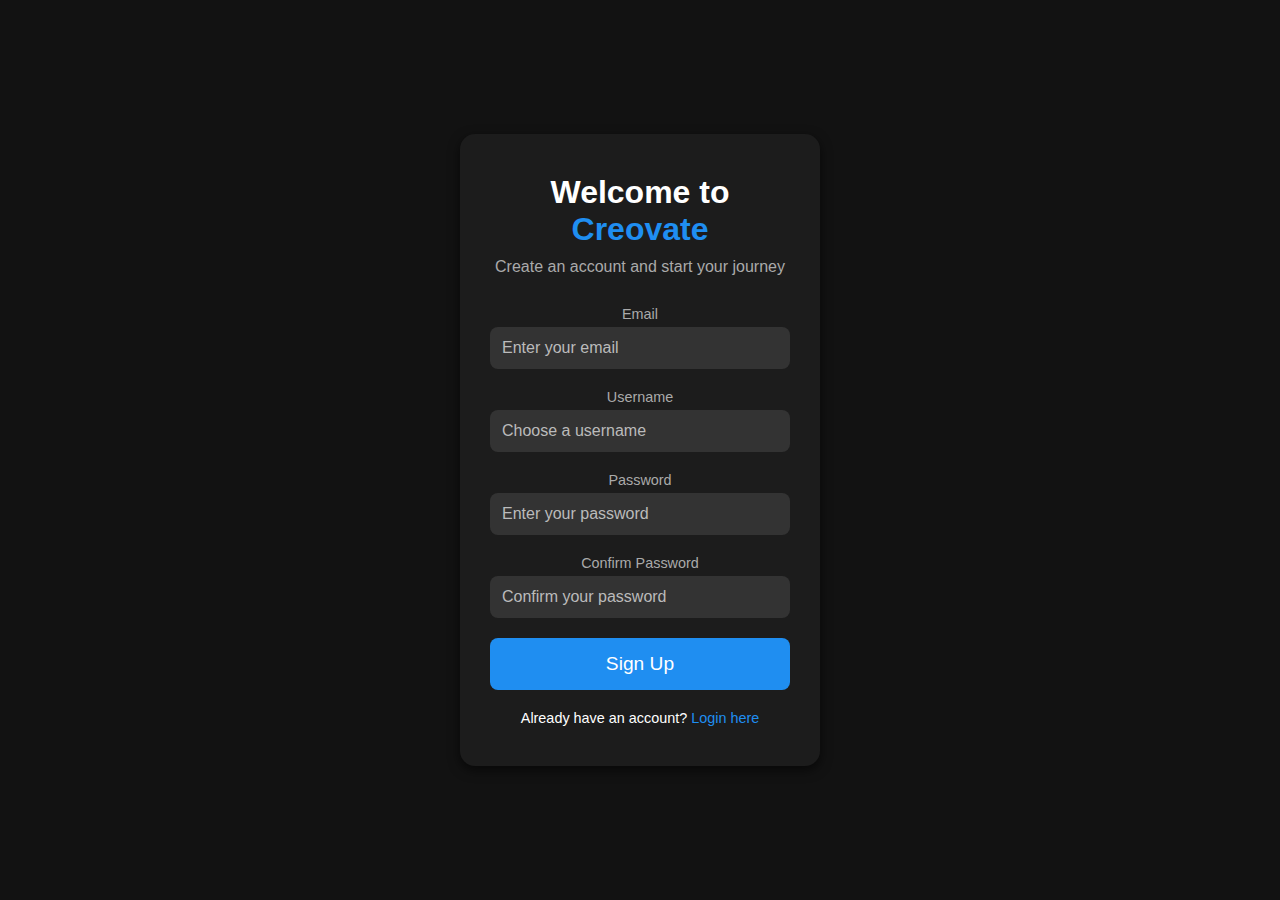
<file: Task1/index.html>
<!DOCTYPE html>
<html lang="en">
<head>
    <meta charset="UTF-8">
    <meta name="viewport" content="width=device-width, initial-scale=1.0">
    <title>Signup Flow - Dark Theme</title>
    <link rel="stylesheet" href="style.css">
</head>
<body>
    <div class="app-container">
        <div class="form-container">
            <h1 class="form-title">Welcome to <span>Creovate</span></h1>
            <p class="form-description">Create an account and start your journey</p>
            
            <form id="signup-form" class="signup-form">
                <div class="input-group">
                    <label for="email">Email</label>
                    <input type="email" id="email" placeholder="Enter your email" required />
                </div>
                
                <div class="input-group">
                    <label for="username">Username</label>
                    <input type="text" id="username" placeholder="Choose a username" required />
                </div>

                <div class="input-group">
                    <label for="password">Password</label>
                    <input type="password" id="password" placeholder="Enter your password" required />
                </div>

                <div class="input-group">
                    <label for="confirm-password">Confirm Password</label>
                    <input type="password" id="confirm-password" placeholder="Confirm your password" required />
                </div>

                <button type="submit" class="submit-btn">Sign Up</button>
            </form>

            <div class="login-link">
                <p>Already have an account? <a href="login.html">Login here</a></p>
            </div>
        </div>
    </div>

    <script src="script.js"></script>
</body>
</html>
</file>
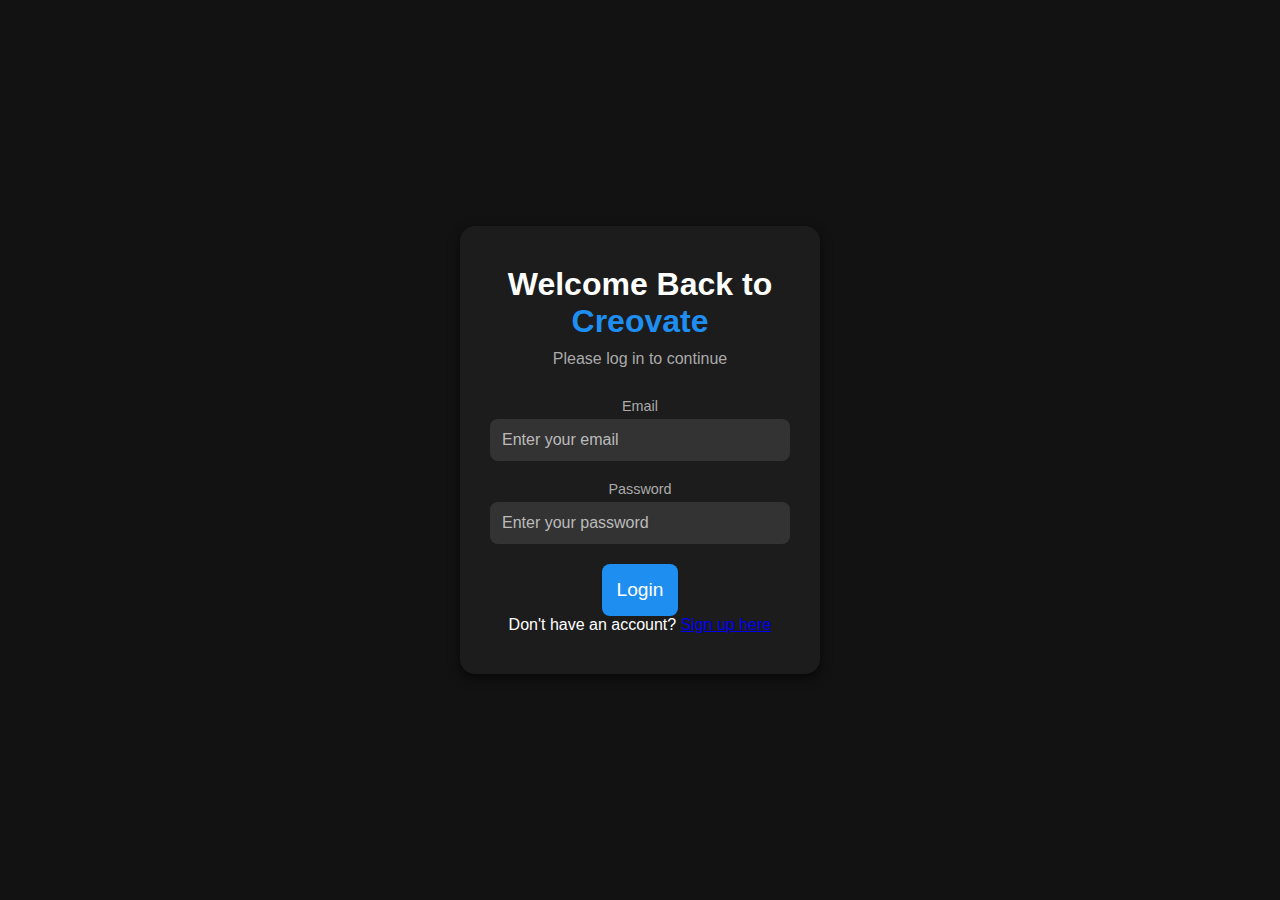
<file: Task1/login.html>
<!DOCTYPE html>
<html lang="en">
<head>
    <meta charset="UTF-8">
    <meta name="viewport" content="width=device-width, initial-scale=1.0">
    <title>Login - Dark Theme</title>
    <link rel="stylesheet" href="style.css">
</head>
<body>
    <div class="app-container">
        <div class="form-container">
            <h1 class="form-title">Welcome Back to <span>Creovate</span></h1>
            <p class="form-description">Please log in to continue</p>
            
            <form id="login-form" class="login-form">
                <div class="input-group">
                    <label for="login-email">Email</label>
                    <input type="email" id="login-email" placeholder="Enter your email" required />
                </div>
                
                <div class="input-group">
                    <label for="login-password">Password</label>
                    <input type="password" id="login-password" placeholder="Enter your password" required />
                </div>

                <button type="submit" class="submit-btn">Login</button>
            </form>

            <div class="signup-link">
                <p>Don't have an account? <a href="index.html">Sign up here</a></p>
            </div>
        </div>
    </div>

    <script src="script.js"></script>
</body>
</html>
</file>
<file: Task1/style.css>
* {
    margin: 0;
    padding: 0;
    box-sizing: border-box;
    font-family: 'Arial', sans-serif;
}

body {
    background-color: #121212;
    color: #fff;
    height: 100vh;
    display: flex;
    justify-content: center;
    align-items: center;
}

.app-container {
    width: 100%;
    height: 100%;
    display: flex;
    justify-content: center;
    align-items: center;
}

.form-container {
    background: #1c1c1c;
    padding: 40px 30px;
    border-radius: 15px;
    box-shadow: 0 4px 12px rgba(0, 0, 0, 0.6);
    max-width: 360px;
    width: 100%;
    text-align: center;
}

.form-title {
    font-size: 2rem;
    margin-bottom: 10px;
}

.form-title span {
    color: #1f8ef1;
}

.form-description {
    color: #aaa;
    margin-bottom: 30px;
    font-size: 1rem;
}

.signup-form {
    display: flex;
    flex-direction: column;
}

.input-group {
    margin-bottom: 20px;
    position: relative;
}

input {
    width: 100%;
    padding: 12px;
    background-color: #333;
    border: none;
    border-radius: 8px;
    color: #fff;
    font-size: 1rem;
    outline: none;
    transition: 0.3s ease;
}

input:focus {
    background-color: #444;
    border: 2px solid #1f8ef1;
}

input::placeholder {
    color: #bbb;
}

label {
    display: block;
    font-size: 0.9rem;
    color: #aaa;
    margin-bottom: 5px;
}

.submit-btn {
    padding: 15px;
    background-color: #1f8ef1;
    color: #fff;
    border: none;
    border-radius: 8px;
    font-size: 1.2rem;
    cursor: pointer;
    transition: 0.3s ease;
}

.submit-btn:hover {
    background-color: #0d70c2;
}

.login-link {
    margin-top: 20px;
    font-size: 0.9rem;
}

.login-link a {
    color: #1f8ef1;
    text-decoration: none;
}

.login-link a:hover {
    text-decoration: underline;
}
</file>
